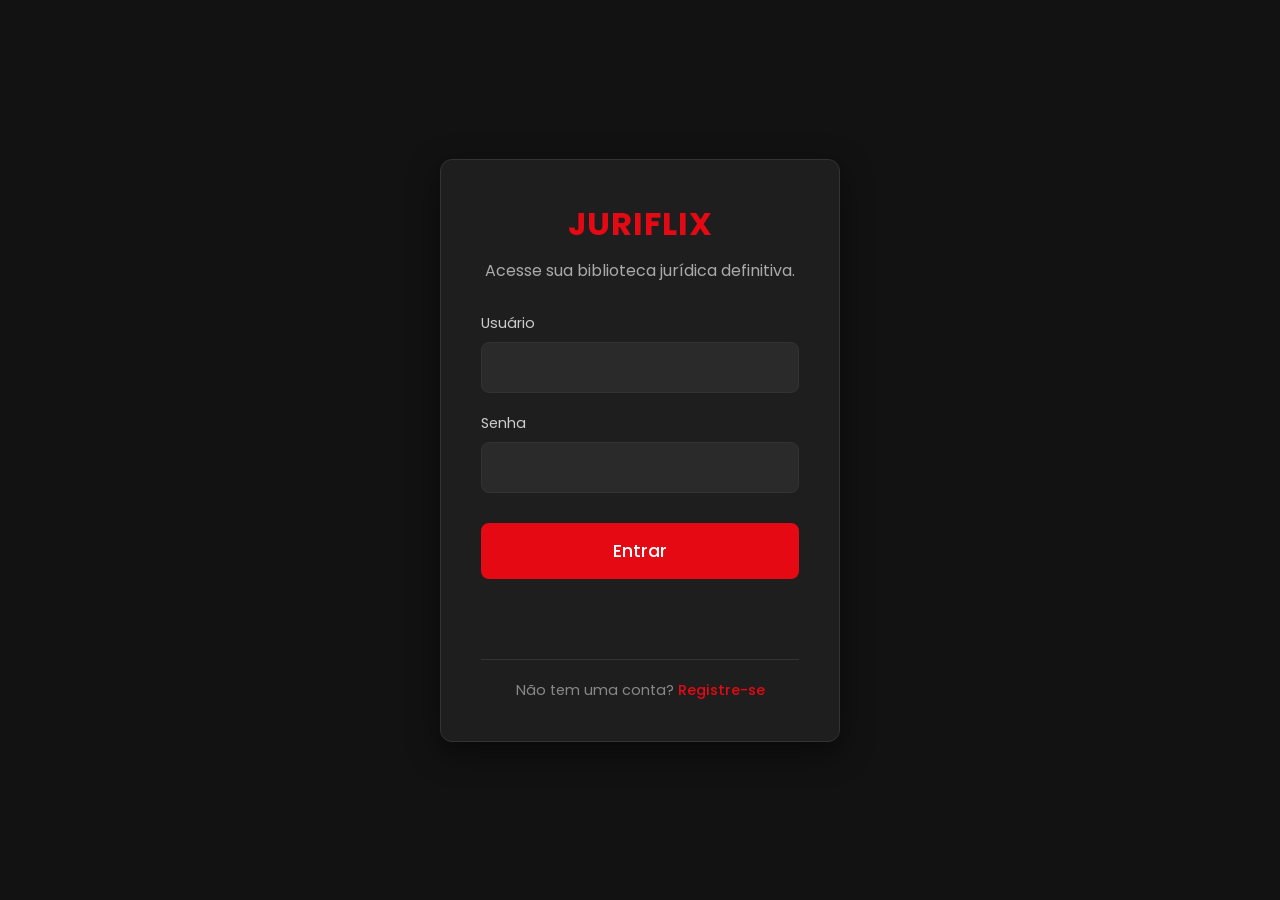
<file: login.html>
<!DOCTYPE html>
<html lang="pt-br">
<head>
    <meta charset="UTF-8">
    <meta name="viewport" content="width=device-width, initial-scale=1.0">
    <title>Login | JuriFlix</title>
    
    <link rel="preconnect" href="https://fonts.googleapis.com">
    <link rel="preconnect" href="https://fonts.gstatic.com" crossorigin>
    <link href="https://fonts.googleapis.com/css2?family=Poppins:wght@400;500;700&display=swap" rel="stylesheet">
    
    <link rel="stylesheet" href="login.css">
</head>
<body>

    <div class="login-container">
        <div class="login-box">
            <h1 class="logo">JuriFlix</h1>
            <p class="subtitle">Acesse sua biblioteca jurídica definitiva.</p>

            <form id="login-form">
                <div class="input-group">
                    <label for="username">Usuário</label>
                    <input type="text" id="username" name="username" required>
                </div>

                <div class="input-group">
                    <label for="password">Senha</label>
                    <input type="password" id="password" name="password" required>
                </div>

                <button type="submit" class="login-btn">Entrar</button>

                <p id="error-message" class="error-message"></p>
            </form>
            
            <div class="register-link">
                <p>Não tem uma conta? <a href="https://www.instagram.com/juriflixbiblio" target="_blank" rel="noopener noreferrer">Registre-se</a></p>
    </div>

    <script src="login.js"></script>
</body>
</html>
</file>
<file: login.css>
/* Importa a fonte e define o reset básico */
@import url('https://fonts.googleapis.com/css2?family=Poppins:wght@400;500;700&display=swap');

:root {
    --bg-color: #121212;
    --card-bg: #1E1E1E;
    --text-color: #E5E5E5;
    --primary-color: #E50914;
    --border-color: #333;
    --border-radius: 12px;
}

* {
    margin: 0;
    padding: 0;
    box-sizing: border-box;
    font-family: poppins, sans-serif;
}

body {
    font-family: 'Poppins', sans-serif;
    background-color: var(--bg-color);
    color: var(--text-color);
    /* Centraliza o container de login na tela */
    display: grid;
    place-items: center;
    min-height: 100vh;
    padding: 20px;
}

/* Container principal que segura a caixa de login */
.login-container {
    width: 100%;
    max-width: 400px;
}

/* A caixa de login em si */
.login-box {
    background-color: var(--card-bg);
    padding: 40px;
    border-radius: var(--border-radius);
    border: 1px solid var(--border-color);
    box-shadow: 0 10px 30px rgba(0, 0, 0, 0.5);
    text-align: center;
    animation: fadeIn 0.5s ease-out;
}

@keyframes fadeIn {
    from { opacity: 0; transform: translateY(-10px); }
    to { opacity: 1; transform: translateY(0); }
}

.logo {
    color: var(--primary-color);
    font-size: 2rem;
    font-weight: 700;
    text-transform: uppercase;
    letter-spacing: 1px;
    margin-bottom: 10px;
}

.subtitle {
    color: #aaa;
    margin-bottom: 30px;
}

/* Formulário e campos de input */
#login-form {
    display: flex;
    flex-direction: column;
    gap: 20px;
}

.input-group {
    text-align: left;
}

.input-group label {
    display: block;
    margin-bottom: 8px;
    font-size: 0.9rem;
    color: #ccc;
}

.input-group input {
    width: 100%;
    padding: 12px 15px;
    background-color: #2a2a2a;
    border: 1px solid var(--border-color);
    border-radius: 8px;
    color: var(--text-color);
    font-size: 1rem;
    transition: border-color 0.2s, box-shadow 0.2s;
}

.input-group input:focus {
    outline: none;
    border-color: var(--primary-color);
    box-shadow: 0 0 10px rgba(229, 9, 20, 0.5);
}

/* Botão de Entrar */
.login-btn {
    padding: 15px;
    background-color: var(--primary-color);
    color: white;
    border: none;
    border-radius: 8px;
    font-size: 1.1rem;
    font-weight: 500;
    cursor: pointer;
    margin-top: 10px;
    transition: background-color 0.2s, transform 0.2s;
}

.login-btn:hover {
    background-color: #b80710; /* Um vermelho mais escuro */
    transform: translateY(-2px);
}

/* Mensagem de Erro */
.error-message {
    color: #ff8a80; /* Um vermelho claro para erro */
    font-size: 0.9rem;
    margin-top: 10px;
    height: 20px; /* Altura fixa para não empurrar o layout */
    visibility: hidden; /* Escondido por padrão */
    opacity: 0;
    transition: opacity 0.2s;
}
.error-message.visible {
    visibility: visible;
    opacity: 1;
}

/* Animação de erro */
@keyframes shake {
    0%, 100% { transform: translateX(0); }
    25% { transform: translateX(-5px); }
    75% { transform: translateX(5px); }
}

.shake {
    animation: shake 0.3s ease-in-out;
}


/* Informações de acesso para convidados */
.guest-info {
    margin-top: 30px;
    padding-top: 20px;
    border-top: 1px solid var(--border-color);
    color: #888;
    font-size: 0.9rem;
    line-height: 1.6;
}
.guest-info strong {
    color: #ccc;
}

/* =========================================
   LINK DE REGISTRO
   ========================================= */

/* Estilo do container e do texto ao redor do link */
.register-link {
    margin-top: 30px;
    padding-top: 20px;
    border-top: 1px solid var(--border-color);
    font-size: 0.9rem;
    color: #888; /* Cor cinza para o texto "Não tem uma conta?" */
}

/* Estilo principal do link "Registre-se" */
.register-link a {
    color: var(--primary-color); /* Usa a cor vermelha principal do site */
    text-decoration: none; /* Remove o sublinhado padrão */
    font-weight: 500; /* Deixa a fonte um pouco mais forte */
    transition: all 0.2s ease-in-out; /* Adiciona uma transição suave */
}

/* Efeito ao passar o mouse sobre o link */
.register-link a:hover {
    text-decoration: underline; /* Adiciona o sublinhado ao passar o mouse */
    filter: brightness(1.2); /* Deixa o link um pouco mais brilhante */
}
</file>
